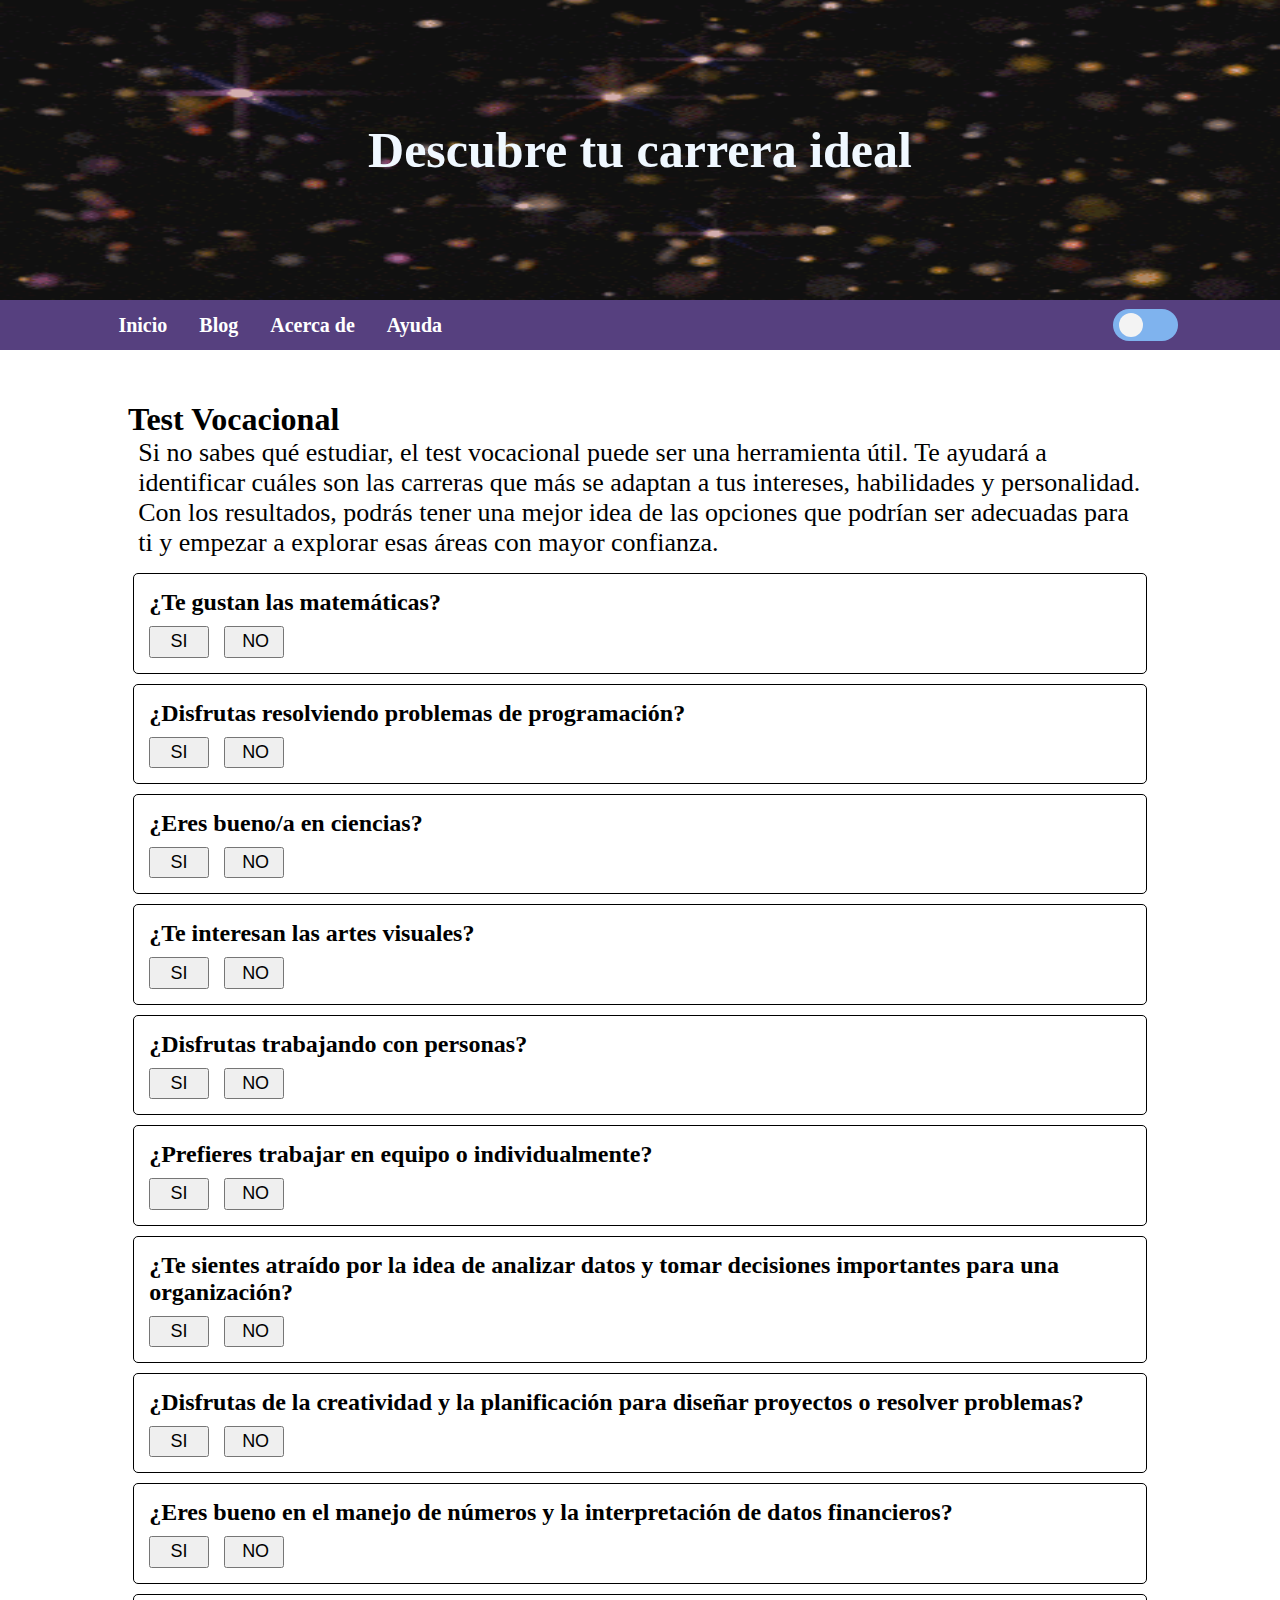
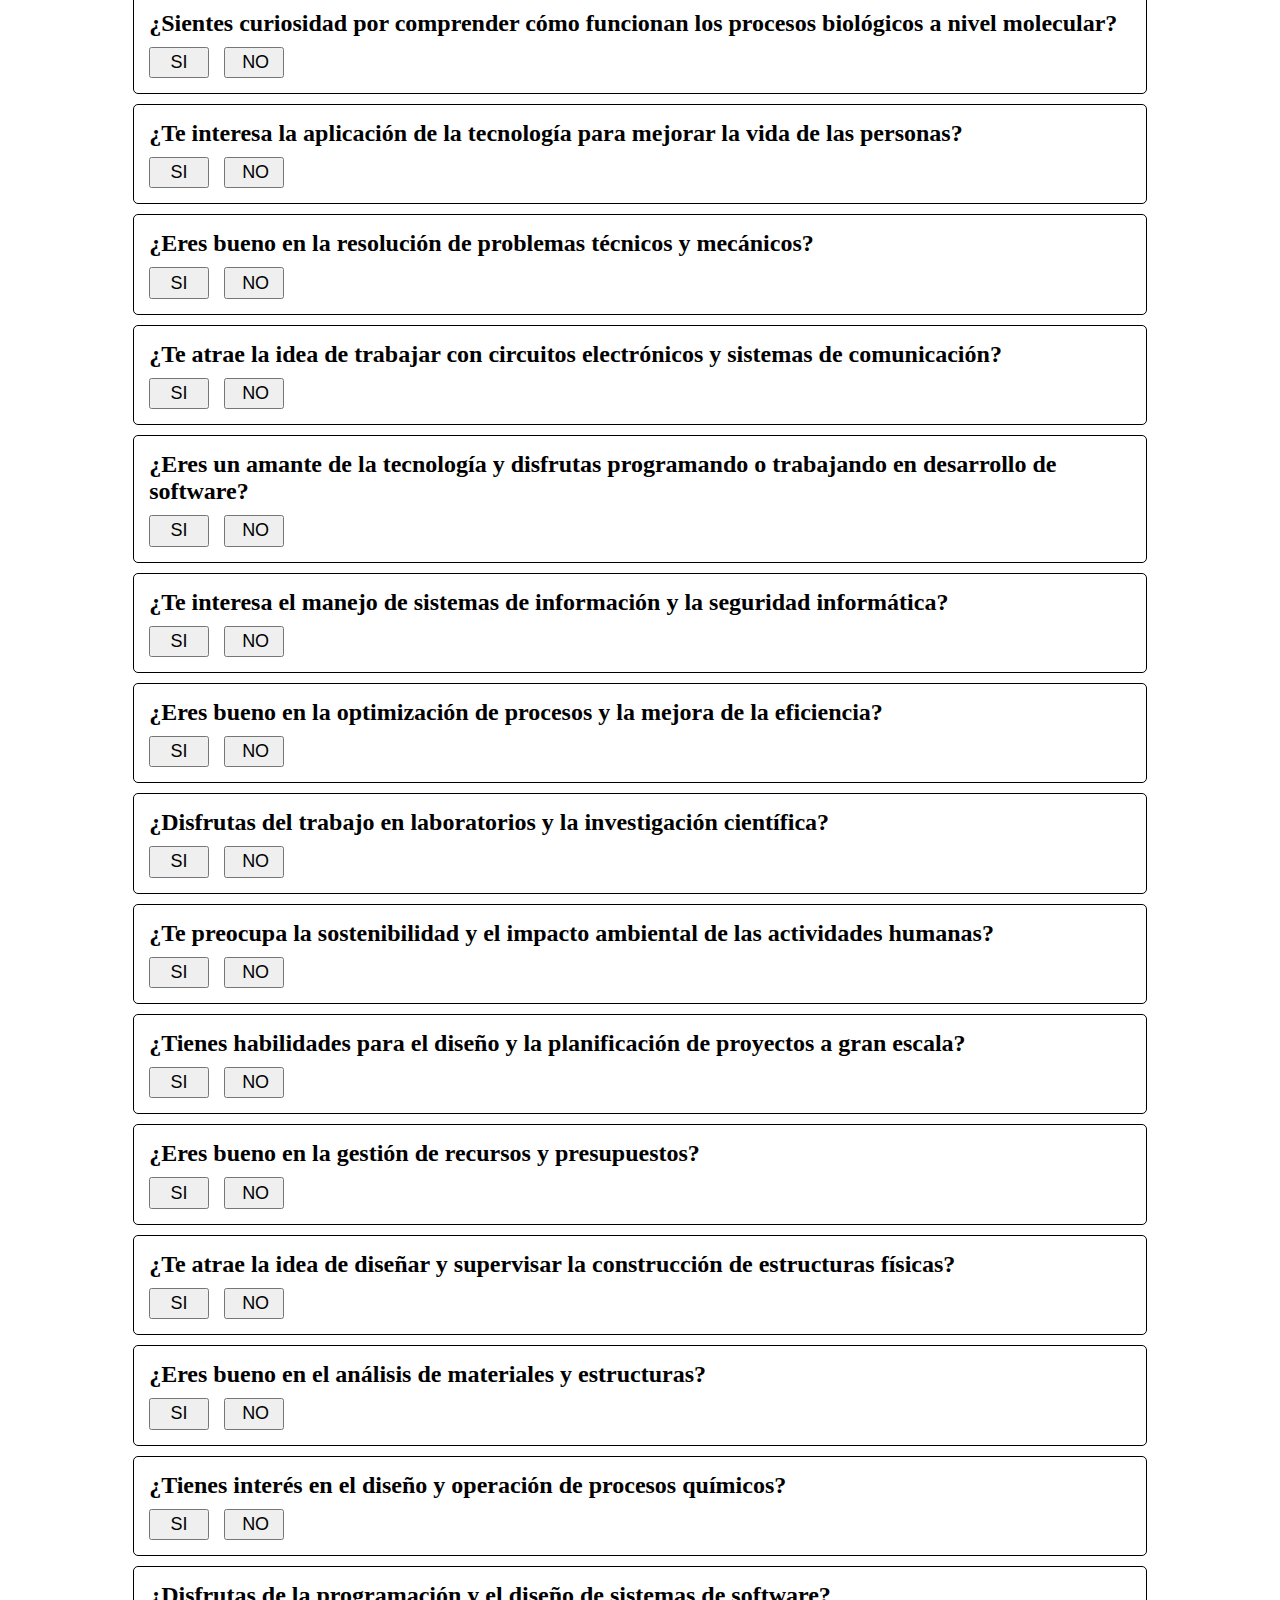
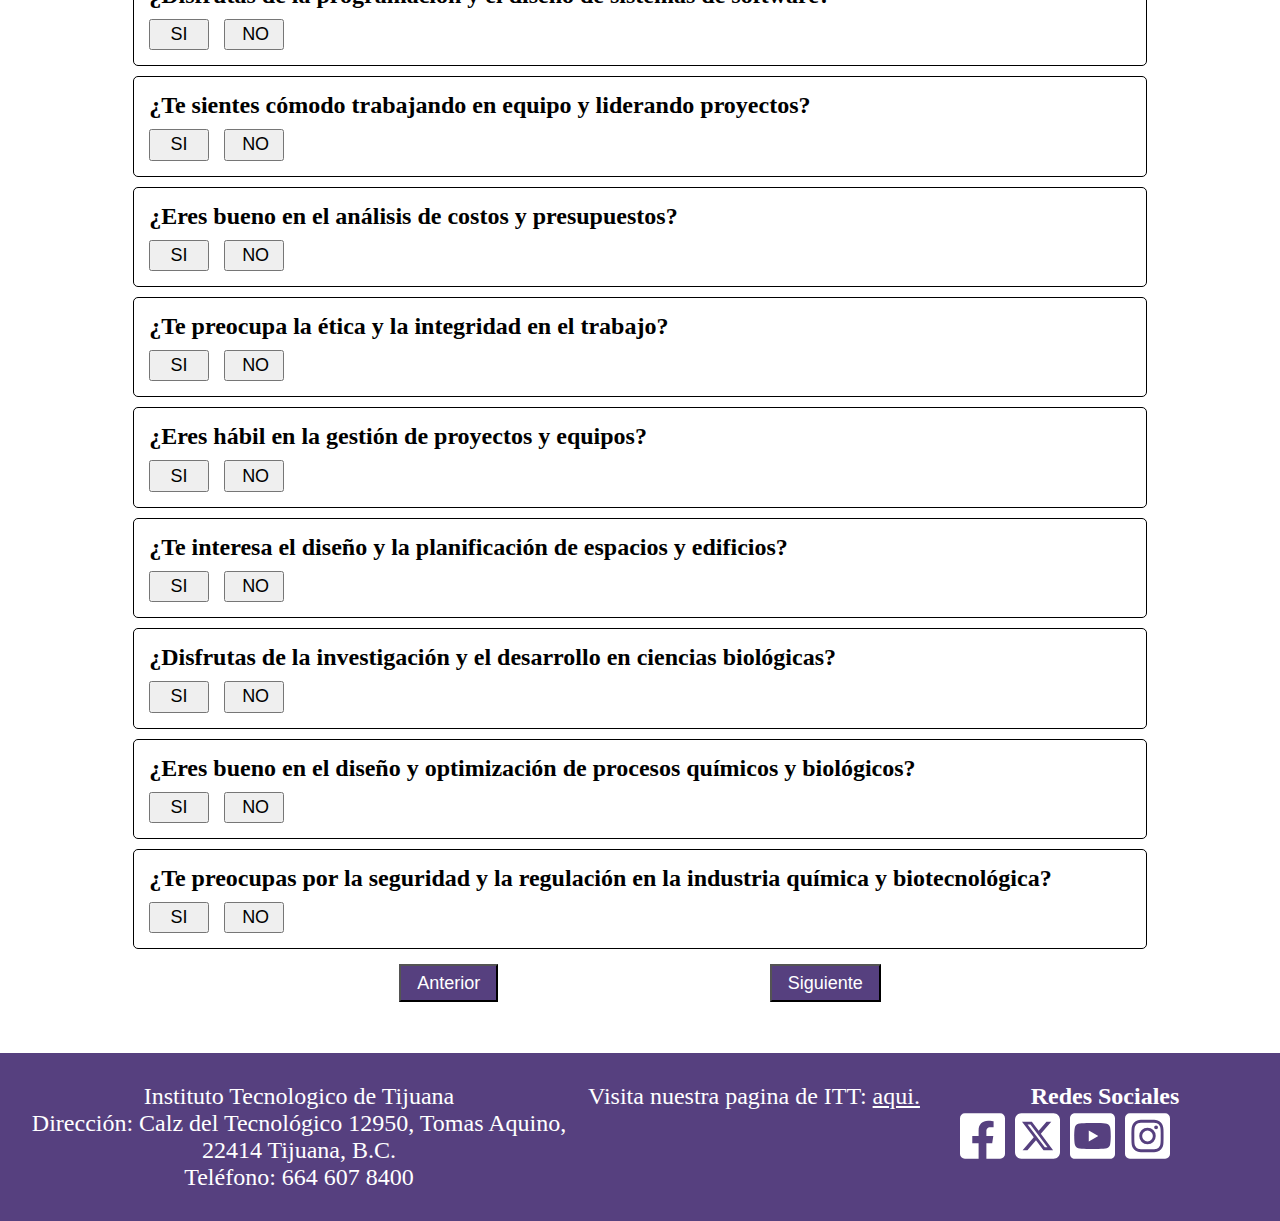
<file: index.html>
<!DOCTYPE html>
<html lang="es">
    <head>
        <meta charset="UTF-8">
        <meta name="viewport" content="width=device-width, initial-scale=1.0">
        <title>Text Vocacional</title>

        <link rel="stylesheet" href="./css/style.css">
        <link rel="stylesheet" href="./css/paleta.css">
        <link rel="stylesheet" href="./css/media_query.css">
        <link rel="stylesheet" href="./css/clases_generales.css">
        <link rel="icon" href="./img/ITT_Logo.jpg">


    </head>

    <body class="claro" id="body">
        <section class="hero">
            <img src="./img/particulas.gif" alt="">
            <div class="texto">
                <h1>Descubre tu carrera ideal</h1>
            </div>
        </section>

        <header class="fon-1 slime">
            <nav class="nav-nav">
                <input type="checkbox" id="btn-hamburgesa">
                <label for="btn-hamburgesa" class="btn-hamburgesa" id="lbl-hamburgesa"><img src="./img/bars.svg" id="img-h"></label>

                <div class="enlaces fon-1">
                    <a title="princiapal" href="#" class="link-1">Inicio</a>
                    <a title="blog" href="https://ninjadiaz007.github.io/Block/blog.html" target="_black" class="link-1">Blog</a>
                    <a title="aserca de" href="https://sites.google.com/tectijuana.edu.mx/consultec/inicio" target="_black" class="link-1">Acerca de</a>
                    <a title="ayuda" href="./ayuda.html" target="_black" class="link-1">Ayuda</a>
                </div>
                
                <!-- Boton para el Switch -->
                <input type="checkbox" class="none" id="switch">
                <label class="lbl-switch" for="switch"></label>
            </nav>
        </header>

        <main class="main">
            <h1 class="center">Test Vocacional</h1>
            <p>
                Si no sabes qué estudiar, el test vocacional puede ser una herramienta útil. Te ayudará a identificar cuáles son las carreras que más se adaptan a tus intereses, habilidades y personalidad. Con los resultados, podrás tener una mejor idea de las opciones que podrían ser adecuadas para ti y empezar a explorar esas áreas con mayor confianza.
            </p>

            <section class="cont_slider">
                <div class="slide" id="slider">
                    <!-- Primera parte de las preguntas -->
                    <section class="slider">
                        <div class="preguntas borde">
                            <h2 class="txt"></h2>
                            <div class="respuesta">
                                <button onclick="Precion_SI(1)">SI</button>
                                <button onclick="Precion_NO(1)">NO</button>
                            </div>
                        </div>
        
                        <div class="preguntas borde">
                            <h2 class="txt"></h2>
                            <div class="respuesta">
                                <button onclick="Precion_SI(2)">SI</button>
                                <button onclick="Precion_NO(2)">NO</button>
                            </div>
                        </div>
        
                        <div class="preguntas borde">
                            <h2 class="txt"></h2>
                            <div class="respuesta">
                                <button onclick="Precion_SI(3)">SI</button>
                                <button onclick="Precion_NO(3)">NO</button>
                            </div>
                        </div>
        
                        <div class="preguntas borde">
                            <h2 class="txt"></h2>
                            <div class="respuesta">
                                <button onclick="Precion_SI(4)">SI</button>
                                <button onclick="Precion_NO(4)">NO</button>
                            </div>
                        </div>
        
                        <div class="preguntas borde">
                            <h2 class="txt"></h2>
                            <div class="respuesta">
                                <button onclick="Precion_SI(5)">SI</button>
                                <button onclick="Precion_NO(5)">NO</button>
                            </div>
                        </div>
        
                        <div class="preguntas borde">
                            <h2 class="txt"></h2>
                            <div class="respuesta">
                                <button onclick="Precion_SI(6)">SI</button>
                                <button onclick="Precion_NO(6)">NO</button>
                            </div>
                        </div>
        
                        <div class="preguntas borde">
                            <h2 class="txt"></h2>
                            <div class="respuesta">
                                <button onclick="Precion_SI(7)">SI</button>
                                <button onclick="Precion_NO(7)">NO</button>
                            </div>
                        </div>
        
                        <div class="preguntas borde">
                            <h2 class="txt"></h2>
                            <div class="respuesta">
                                <button onclick="Precion_SI(8)">SI</button>
                                <button onclick="Precion_NO(8)">NO</button>
                            </div>
                        </div>
        
                        <div class="preguntas borde">
                            <h2 class="txt"></h2>
                            <div class="respuesta">
                                <button onclick="Precion_SI(9)">SI</button>
                                <button onclick="Precion_NO(9)">NO</button>
                            </div>
                        </div>
        
                        <div class="preguntas borde">
                            <h2 class="txt"></h2>
                            <div class="respuesta">
                                <button onclick="Precion_SI(10)">SI</button>
                                <button onclick="Precion_NO(10)">NO</button>
                            </div>
                        </div>

                        <div class="preguntas borde">
                            <h2 class="txt"></h2>
                            <div class="respuesta">
                                <button onclick="Precion_SI(11)">SI</button>
                                <button onclick="Precion_NO(11)">NO</button>
                            </div>
                        </div>
        
                        <div class="preguntas borde">
                            <h2 class="txt"></h2>
                            <div class="respuesta">
                                <button onclick="Precion_SI(12)">SI</button>
                                <button onclick="Precion_NO(12)">NO</button>
                            </div>
                        </div>
        
                        <div class="preguntas borde">
                            <h2 class="txt"></h2>
                            <div class="respuesta">
                                <button onclick="Precion_SI(13)">SI</button>
                                <button onclick="Precion_NO(13)">NO</button>
                            </div>
                        </div>
        
                        <div class="preguntas borde">
                            <h2 class="txt"></h2>
                            <div class="respuesta">
                                <button onclick="Precion_SI(14)">SI</button>
                                <button onclick="Precion_NO(14)">NO</button>
                            </div>
                        </div>
        
                        <div class="preguntas borde">
                            <h2 class="txt"></h2>
                            <div class="respuesta">
                                <button onclick="Precion_SI(15)">SI</button>
                                <button onclick="Precion_NO(15)">NO</button>
                            </div>
                        </div>
        
                        <div class="preguntas borde">
                            <h2 class="txt"></h2>
                            <div class="respuesta">
                                <button onclick="Precion_SI(16)">SI</button>
                                <button onclick="Precion_NO(16)">NO</button>
                            </div>
                        </div>
        
                        <div class="preguntas borde">
                            <h2 class="txt"></h2>
                            <div class="respuesta">
                                <button onclick="Precion_SI(17)">SI</button>
                                <button onclick="Precion_NO(17)">NO</button>
                            </div>
                        </div>
        
                        <div class="preguntas borde">
                            <h2 class="txt"></h2>
                            <div class="respuesta">
                                <button onclick="Precion_SI(18)">SI</button>
                                <button onclick="Precion_NO(18)">NO</button>
                            </div>
                        </div>
        
                        <div class="preguntas borde">
                            <h2 class="txt"></h2>
                            <div class="respuesta">
                                <button onclick="Precion_SI(19)">SI</button>
                                <button onclick="Precion_NO(19)">NO</button>
                            </div>
                        </div>
        
                        <div class="preguntas borde">
                            <h2 class="txt"></h2>
                            <div class="respuesta">
                                <button onclick="Precion_SI(20)">SI</button>
                                <button onclick="Precion_NO(20)">NO</button>
                            </div>
                        </div>

                        <div class="preguntas borde">
                            <h2 class="txt"></h2>
                            <div class="respuesta">
                                <button onclick="Precion_SI(21)">SI</button>
                                <button onclick="Precion_NO(21)">NO</button>
                            </div>
                        </div>
            
                        <div class="preguntas borde">
                            <h2 class="txt"></h2>
                            <div class="respuesta">
                                <button onclick="Precion_SI(22)">SI</button>
                                <button onclick="Precion_NO(22)">NO</button>
                            </div>
                        </div>
            
                        <div class="preguntas borde">
                            <h2 class="txt"></h2>
                            <div class="respuesta">
                                <button onclick="Precion_SI(23)">SI</button>
                                <button onclick="Precion_NO(23)">NO</button>
                            </div>
                        </div>
            
                        <div class="preguntas borde">
                            <h2 class="txt"></h2>
                            <div class="respuesta">
                                <button onclick="Precion_SI(24)">SI</button>
                                <button onclick="Precion_NO(24)">NO</button>
                            </div>
                        </div>
            
                        <div class="preguntas borde">
                            <h2 class="txt"></h2>
                            <div class="respuesta">
                                <button onclick="Precion_SI(25)">SI</button>
                                <button onclick="Precion_NO(25)">NO</button>
                            </div>
                        </div>
            
                        <div class="preguntas borde">
                            <h2 class="txt"></h2>
                            <div class="respuesta">
                                <button onclick="Precion_SI(26)">SI</button>
                                <button onclick="Precion_NO(26)">NO</button>
                            </div>
                        </div>
            
                        <div class="preguntas borde">
                            <h2 class="txt"></h2>
                            <div class="respuesta">
                                <button onclick="Precion_SI(27)">SI</button>
                                <button onclick="Precion_NO(27)">NO</button>
                            </div>
                        </div>
            
                        <div class="preguntas borde">
                            <h2 class="txt"></h2>
                            <div class="respuesta">
                                <button onclick="Precion_SI(28)">SI</button>
                                <button onclick="Precion_NO(28)">NO</button>
                            </div>
                        </div>
            
                        <div class="preguntas borde">
                            <h2 class="txt"></h2>
                            <div class="respuesta">
                                <button onclick="Precion_SI(29)">SI</button>
                                <button onclick="Precion_NO(29)">NO</button>
                            </div>
                        </div>
            
                        <div class="preguntas borde">
                            <h2 class="txt"></h2>
                            <div class="respuesta">
                                <button onclick="Precion_SI(30)">SI</button>
                                <button onclick="Precion_NO(30)">NO</button>
                            </div>
                        </div>

                        <div class="preguntas borde">
                            <h2 class="txt"></h2>
                            <div class="respuesta">
                                <button onclick="Precion_SI(31)">SI</button>
                                <button onclick="Precion_NO(31)">NO</button>
                            </div>
                        </div>
                
                        <div class="preguntas borde">
                            <h2 class="txt"></h2>
                            <div class="respuesta">
                                <button onclick="Precion_SI(32)">SI</button>
                                <button onclick="Precion_NO(32)">NO</button>
                            </div>
                        </div>
                    </section>

                    <!-- Segunda parte de las preguntas -->
                    <section class="slider">
                        <div class="preguntas borde">
                            <h2 class="txt"></h2>
                            <div class="respuesta">
                                <button onclick="Precion_SI(33)">SI</button>
                                <button onclick="Precion_NO(33)">NO</button>
                            </div>
                        </div>
                
                        <div class="preguntas borde">
                            <h2 class="txt"></h2>
                            <div class="respuesta">
                                <button onclick="Precion_SI(34)">SI</button>
                                <button onclick="Precion_NO(34)">NO</button>
                            </div>
                        </div>
                
                        <div class="preguntas borde">
                            <h2 class="txt"></h2>
                            <div class="respuesta">
                                <button onclick="Precion_SI(35)">SI</button>
                                <button onclick="Precion_NO(35)">NO</button>
                            </div>
                        </div>
                
                        <div class="preguntas borde">
                            <h2 class="txt"></h2>
                            <div class="respuesta">
                                <button onclick="Precion_SI(36)">SI</button>
                                <button onclick="Precion_NO(36)">NO</button>
                            </div>
                        </div>
                
                        <div class="preguntas borde">
                            <h2 class="txt"></h2>
                            <div class="respuesta">
                                <button onclick="Precion_SI(37)">SI</button>
                                <button onclick="Precion_NO(37)">NO</button>
                            </div>
                        </div>
                
                        <div class="preguntas borde">
                            <h2 class="txt"></h2>
                            <div class="respuesta">
                                <button onclick="Precion_SI(38)">SI</button>
                                <button onclick="Precion_NO(38)">NO</button>
                            </div>
                        </div>
                
                        <div class="preguntas borde">
                            <h2 class="txt"></h2>
                            <div class="respuesta">
                                <button onclick="Precion_SI(39)">SI</button>
                                <button onclick="Precion_NO(39)">NO</button>
                            </div>
                        </div>
                
                        <div class="preguntas borde">
                            <h2 class="txt"></h2>
                            <div class="respuesta">
                                <button onclick="Precion_SI(40)">SI</button>
                                <button onclick="Precion_NO(40)">NO</button>
                            </div>
                        </div>

                        <div class="preguntas borde">
                            <h2 class="txt"></h2>
                            <div class="respuesta">
                                <button onclick="Precion_SI(41)">SI</button>
                                <button onclick="Precion_NO(41)">NO</button>
                            </div>
                        </div>
            
                        <div class="preguntas borde">
                            <h2 class="txt"></h2>
                            <div class="respuesta">
                                <button onclick="Precion_SI(42)">SI</button>
                                <button onclick="Precion_NO(42)">NO</button>
                            </div>
                        </div>
            
                        <div class="preguntas borde">
                            <h2 class="txt"></h2>
                            <div class="respuesta">
                                <button onclick="Precion_SI(43)">SI</button>
                                <button onclick="Precion_NO(43)">NO</button>
                            </div>
                        </div>
            
                        <div class="preguntas borde">
                            <h2 class="txt"></h2>
                            <div class="respuesta">
                                <button onclick="Precion_SI(44)">SI</button>
                                <button onclick="Precion_NO(44)">NO</button>
                            </div>
                        </div>
            
                        <div class="preguntas borde">
                            <h2 class="txt"></h2>
                            <div class="respuesta">
                                <button onclick="Precion_SI(45)">SI</button>
                                <button onclick="Precion_NO(45)">NO</button>
                            </div>
                        </div>
            
                        <div class="preguntas borde">
                            <h2 class="txt"></h2>
                            <div class="respuesta">
                                <button onclick="Precion_SI(46)">SI</button>
                                <button onclick="Precion_NO(46)">NO</button>
                            </div>
                        </div>
            
                        <div class="preguntas borde">
                            <h2 class="txt"></h2>
                            <div class="respuesta">
                                <button onclick="Precion_SI(47)">SI</button>
                                <button onclick="Precion_NO(47)">NO</button>
                            </div>
                        </div>
            
                        <div class="preguntas borde">
                            <h2 class="txt"></h2>
                            <div class="respuesta">
                                <button onclick="Precion_SI(48)">SI</button>
                                <button onclick="Precion_NO(48)">NO</button>
                            </div>
                        </div>
            
                        <div class="preguntas borde">
                            <h2 class="txt"></h2>
                            <div class="respuesta">
                                <button onclick="Precion_SI(49)">SI</button>
                                <button onclick="Precion_NO(49)">NO</button>
                            </div>
                        </div>
            
                        <div class="preguntas borde">
                            <h2 class="txt"></h2>
                            <div class="respuesta">
                                <button onclick="Precion_SI(50)">SI</button>
                                <button onclick="Precion_NO(50)">NO</button>
                            </div>
                        </div>

                        <div class="preguntas borde">
                            <h2 class="txt"></h2>
                            <div class="respuesta">
                                <button onclick="Precion_SI(51)">SI</button>
                                <button onclick="Precion_NO(51)">NO</button>
                            </div>
                        </div>
                
                        <div class="preguntas borde">
                            <h2 class="txt"></h2>
                            <div class="respuesta">
                                <button onclick="Precion_SI(52)">SI</button>
                                <button onclick="Precion_NO(52)">NO</button>
                            </div>
                        </div>
                
                        <div class="preguntas borde">
                            <h2 class="txt"></h2>
                            <div class="respuesta">
                                <button onclick="Precion_SI(53)">SI</button>
                                <button onclick="Precion_NO(53)">NO</button>
                            </div>
                        </div>
                
                        <div class="preguntas borde">
                            <h2 class="txt"></h2>
                            <div class="respuesta">
                                <button onclick="Precion_SI(54)">SI</button>
                                <button onclick="Precion_NO(54)">NO</button>
                            </div>
                        </div>
                
                        <div class="preguntas borde">
                            <h2 class="txt"></h2>
                            <div class="respuesta">
                                <button onclick="Precion_SI(55)">SI</button>
                                <button onclick="Precion_NO(55)">NO</button>
                            </div>
                        </div>
                
                        <div class="preguntas borde">
                            <h2 class="txt"></h2>
                            <div class="respuesta">
                                <button onclick="Precion_SI(56)">SI</button>
                                <button onclick="Precion_NO(56)">NO</button>
                            </div>
                        </div>
                    </section>

                    <!-- Tercera Parte de la preguntas -->
                    <section class="slider"></section>

                    <!-- Cuarta Parte de las Preguntas -->
                    <!--<section class="slider"></section>
                    <section class="slider"></section>-->
                    <section class="slider">
                        <div class="pregunta-boton">
                            <button id="finality" class="link-2 btn-guardar">FInalizar</button>
                        </div>
                    </section>
                
                </div>
            </section>

            <div class="control">
                <button id="anterior" class="link-2"><a href="#slider">Anterior</a></button>
                <button id="siguiente" class="link-2"><a href="#slider">Siguiente</a></button>
            </div>

            <!--<div class="pregunta borde">
                <h2>Te gustan las matemáticas?</h2>
                <div class="respuesta">
                    <input type="radio" name="matematicas" id="si">
                    <label for="si">SI</label>
                    
                    <input type="radio" name="matematicas" id="no">
                    <label for="no">NO</label>
                </div>
            </div>-->
        </main>

        <footer class="pie-pagina fon-1">
            <div class="content-info">
                <p>Instituto Tecnologico de Tijuana</p>
                <p>Direcci&#243;n: Calz del Tecnológico 12950, Tomas Aquino, 22414 Tijuana, B.C.</p>
                <p>Tel&#233;fono: 664 607 8400</p>
                <!--<p>Email: </p>-->
            </div>

            <div class="link-sitio">
                <p>
                    Visita nuestra pagina de ITT: 
                    <a class="link-1" target="_black" href="https://www.tijuana.tecnm.mx/">aqui.</a>
                </p>

            </div>

            <div class="link-social">
                <h2>Redes Sociales</h2>
                
                <div class="enlaces">
                    <a title="facebook" href="https://www.facebook.com/TecNMTijuana" target="_black" class="link-default">
                    <img src="./img/facebook.svg">
                    </a>

                    <a title="twitter" href="https://twitter.com/TecNMTijuana" target="_black" class="link-default">
                        <img src="./img/twitter.svg">
                    </a>

                    <a title="youtube" href="https://www.youtube.com/TecNMTijuana" target="_black" class="link-default">
                        <img src="./img/youtube.svg">
                    </a>

                    <a title="instagram" href="https://www.instagram.com/tecnmtijuana/" target="_black" class="link-default">
                        <img src="./img/instagram.svg">
                    </a>
                </div>
            </div>
        </footer>

        <!-- Carta para Descargar -->
        <article class="card fon-3" id="card">
            <img src="./img/bg-pattern-card.svg" alt="imagen header card" class="card-header">
            <div class="card-body">
                <img src="./img/Felicidad.gif" alt="imagen de vitoko" class="card-body-img">
                <h1 class="card-body-title"></h1>
                <p class="card-body-text">Gracias por contestar este test dale enviar para recibir el resultado</p>
            </div>
            <div class="card-footer">
                <button class="mt-4 mb-4 link-2" id="enviar">Enviar</button>
            </div>
        </article>

        <!-- Monstar el resultado -->
        <article class="card-2 fon-3" id="card-2">
            <img src="./img/bg-pattern-card.svg" alt="imagen header card" class="card-header">

            <div class="card-2-body">
                <div class="btn-controls">
                    <input type="file" id="fileInput" style="display:none;">
                    <label for="fileInput" class="lbl-file link-2" id="lbl-
                        file">Seleciona el Archivo</label>
                    <button onclick="selectFile()" class="lbl-file link-2">Mostrar Contenido</button>
                </div>
                    

                <div class="rectangulo">
                    <canvas id="graphi"></canvas>
                </div>

                <button id="reboot" class="lbl-file link-2">Finalizar</button>
            </div>
        </article>


        <script src="./js/main.js"></script>
        <script src="./js/switch.js"></script>
        <script src="./js/chart.min.js"></script>
        <script src="./js/leer_texto.js"></script>
        <script src="./js/guardarArchivo.js"></script>
    </body>
</html>
</file>
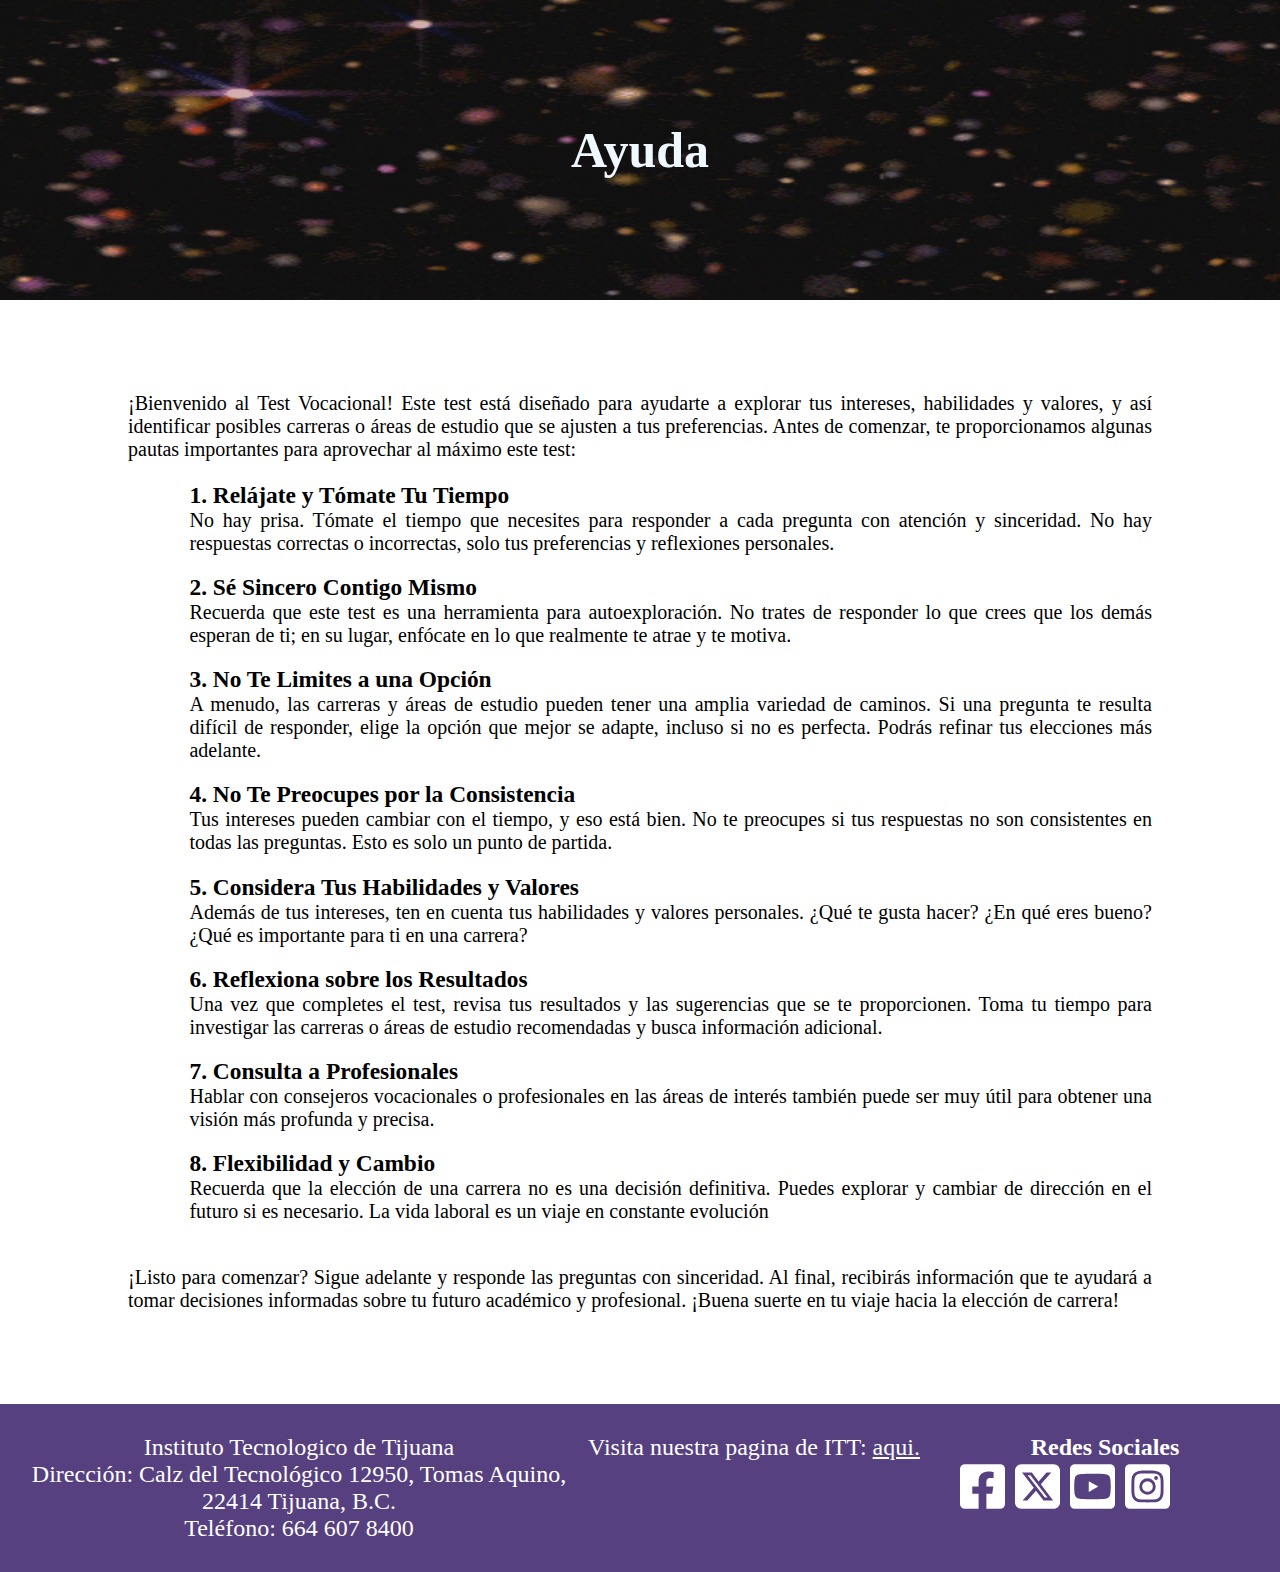
<file: ayuda.html>
<!DOCTYPE html>
<html lang="es">
    <head>
        <meta charset="UTF-8">
        <meta name="viewport" content="width=device-width, initial-scale=1.0">
        <meta http-equiv="X-UA-Compatible" content="ie=edge">
        <title>Ayuda</title>

        <link rel="stylesheet" href="./css/style.css">
        <link rel="stylesheet" href="./css/paleta.css">
        <link rel="stylesheet" href="./css/media_query.css">
        <link rel="stylesheet" href="./css/clases_generales.css">
        <link rel="icon" href="./img/ITT_Logo.jpg">
    </head>

    <body class="claro" id="body">
    	<section class="hero">
            <img src="./img/particulas.gif" alt="">
            <div class="texto">
                <h1>Ayuda</h1>
            </div>
        </section>

        <header class="fon-1 none">
            <nav class="nav-hor">
                <div class="enlaces">
                    <a title="princiapal" href="#" class="link-1">Inicio</a>
                    <a title="blog" href="https://sites.google.com/tectijuana.edu.mx/consultec/inicio" target="_black" class="link-1">Blog</a>
                    <a title="ayuda" href="./ayuda.html" target="_black" class="link-1">Ayuda</a>
                    <!--<label for="btn-ayuda" class="link-1">Ayuda</label>-->
                </div>
                
                <input type="checkbox" class="none" id="switch">
			    <label class="lbl-switch" for="switch"></label>
            </nav>
        </header>

        <main class="main">
        	<section class="form-ayuda">
	            <p>¡Bienvenido al Test Vocacional! Este test está diseñado para ayudarte a explorar tus intereses, habilidades y valores, y así identificar posibles carreras o áreas de estudio que se ajusten a tus preferencias. Antes de comenzar, te proporcionamos algunas pautas importantes para aprovechar al máximo este test:</p>
	            <ol class="lista-no">
	                <li>
	                    <h3>1. Relájate y Tómate Tu Tiempo</h3> No hay prisa. Tómate el tiempo que necesites para responder a cada pregunta con atención y sinceridad. No hay respuestas correctas o incorrectas, solo tus preferencias y reflexiones personales.
	                </li>
	                <li>
	                    <h3>2. Sé Sincero Contigo Mismo</h3> Recuerda que este test es una herramienta para autoexploración. No trates de responder lo que crees que los demás esperan de ti; en su lugar, enfócate en lo que realmente te atrae y te motiva.
	                </li>
	                <li>
	                    <h3>3. No Te Limites a una Opción</h3> A menudo, las carreras y áreas de estudio pueden tener una amplia variedad de caminos. Si una pregunta te resulta difícil de responder, elige la opción que mejor se adapte, incluso si no es perfecta. Podrás refinar tus elecciones más adelante.
	                </li>
	                <li>
	                    <h3>4. No Te Preocupes por la Consistencia</h3> Tus intereses pueden cambiar con el tiempo, y eso está bien. No te preocupes si tus respuestas no son consistentes en todas las preguntas. Esto es solo un punto de partida.
	                </li>
	                <li>
	                    <h3>5. Considera Tus Habilidades y Valores</h3> Además de tus intereses, ten en cuenta tus habilidades y valores personales. ¿Qué te gusta hacer? ¿En qué eres bueno? ¿Qué es importante para ti en una carrera?
	                </li>
	                <li>
	                    <h3>6. Reflexiona sobre los Resultados</h3> Una vez que completes el test, revisa tus resultados y las sugerencias que se te proporcionen. Toma tu tiempo para investigar las carreras o áreas de estudio recomendadas y busca información adicional.


	                </li>
	                <li>
	                    <h3>7. Consulta a Profesionales</h3> Hablar con consejeros vocacionales o profesionales en las áreas de interés también puede ser muy útil para obtener una visión más profunda y precisa. 
	                </li>
	                <li>
	                    <h3>8. Flexibilidad y Cambio</h3> Recuerda que la elección de una carrera no es una decisión definitiva. Puedes explorar y cambiar de dirección en el futuro si es necesario. La vida laboral es un viaje en constante evolución <br><br>
	                </li>
	            </ol>

	            <p>
	                ¡Listo para comenzar? Sigue adelante y responde las preguntas con sinceridad. Al final, recibirás información que te ayudará a tomar decisiones informadas sobre tu futuro académico y profesional. ¡Buena suerte en tu viaje hacia la elección de carrera!
	            </p>
	        </section>

        </main>

        <footer class="pie-pagina fon-1">
            <div class="content-info">
                <p>Instituto Tecnologico de Tijuana</p>
                <p>Direcci&#243;n: Calz del Tecnológico 12950, Tomas Aquino, 22414 Tijuana, B.C.</p>
                <p>Tel&#233;fono: 664 607 8400</p>
                <!--<p>Email: </p>-->
            </div>

            <div class="link-sitio">
                <p>
                    Visita nuestra pagina de ITT: 
                    <a class="link-1" target="_black" href="https://www.tijuana.tecnm.mx/">aqui.</a>
                </p>

            </div>

            <div class="link-social">
                <h2>Redes Sociales</h2>
                
                <div class="enlaces">
                    <a title="facebook" href="https://www.facebook.com/TecNMTijuana" target="_black" class="link-default">
                    <img src="./img/facebook.svg">
                    </a>

                    <a title="twitter" href="https://twitter.com/TecNMTijuana" target="_black" class="link-default">
                        <img src="./img/twitter.svg">
                    </a>

                    <a title="youtube" href="https://www.youtube.com/TecNMTijuana" target="_black" class="link-default">
                        <img src="./img/youtube.svg">
                    </a>

                    <a title="instagram" href="https://www.instagram.com/tecnmtijuana/" target="_black" class="link-default">
                        <img src="./img/instagram.svg">
                    </a>
                </div>
            </div>
        </footer>

        <script src="./js/switch.js"></script>
    </body>
</html>
</file>
<file: css/style.css>
*{
    padding: 0;
    margin: 0;
    box-sizing: border-box;
}

.main{
    width: 80%;
    max-width: 1100px;
}

/*=============================================*/
/*========= Hero o Panel de Imagen ============*/
/*=============================================*/
.hero{
    width: 100%;
    height: 300px;
    position: relative;
}
.hero img{
    width: 100%;
    height: 100%;
}
.hero .texto{
    position: absolute;
    top: 50%;
    left: 50%;
    color: aliceblue;
    transform: translate(-50%, -50%);
}
.hero .texto h1{
    font-size: 50px;
}
/*=============================================*/

/*=============================================*/
/*=========== Menu de Navegacion ==============*/
/*=============================================*/
.nav-nav{
    display: flex;
    justify-content: space-between;
    align-items: center;
    width: 100%;
    height: 50px;
    padding: 0 8%;
}
.nav-nav .enlaces{
    display: flex;
}
.nav-nav .enlaces a{
    display: block;
    font-size: 20px;
    font-weight: 600;
    padding: 0.5rem 1rem;
    text-decoration: none;
}
.nav-nav .enlaces label{
    display: block;
    font-size: 20px;
    font-weight: 600;
    padding: 0.5rem 1rem;
    cursor: pointer;
}

.nav-nav .lbl-switch{
	width: 65px;
	height: 32px;
	border-radius: 50px;
	position: relative;
	display: block;
	transition: .5s;
    cursor: pointer;
}
.nav-nav .lbl-switch::after{
	content: '';
	position: absolute;
	width: 24px;
	height: 24px;
	background-color: #f3f3f3;
	border-radius: 50%;
	top: 4px;
	left: 6px;
	display: block;
	transition: .5s;
}

.nav-nav #switch:checked ~ .lbl-switch:after{
	left: 35px;
}

#btn-hamburgesa{
    display: none;
}
.btn-hamburgesa{
    width: 40px;
    height: 40px;
    display: none;
}
.btn-hamburgesa img{
    width: 100%;
    height: 100%;
    filter: invert(100%) sepia(0%) saturate(7489%) hue-rotate(162deg) brightness(106%) contrast(101%);
}

@media screen and (max-width: 700px) {
    .btn-hamburgesa{
        display: block;
    }

    #btn-hamburgesa:checked ~ .enlaces{
        left: 0;
    }

    .nav-nav .enlaces{
        width: 200px;
        height: 250px;
        position: absolute;
        top: 37%;
        left: -30%;
        flex-direction: column;
        align-items: center;
        z-index: 2;
        transition: all .5s ease;
    }
    .nav-nav .enlaces a{
        margin-top: 10px;
        margin-bottom: 10px;
    }
}

@media screen and (max-width: 650px){
    #btn-hamburgesa:checked ~ .enlaces{
        left: 0;
    }

    .nav-nav .enlaces{
        width: 100%;
        height: 250px;
        left: -100%;
        z-index: 2;
        transition: all .5s ease;
    }

    .nav-nav .enlaces{
        width: 100%;
    }
}
/*=============================================*/

/*=============================================*/
/*=============================================*/
/*=============================================*/
.main{
    width: 80%;
    max-width: 1200px;
    padding: 4% 0;
    margin: auto;
}
.main > p{
    width: 98%;
    margin: auto;
    font-size: 26px;
    margin-bottom: 0.5%;
}
.main .preguntas{
    width: 99%;
    padding: 15px;
    border: 1px solid black;
    border-radius: 5px;
    margin: 10px auto 0 auto;
}
.main .preguntas .respuesta{
    display: flex;
    align-items: center;
}
.main .preguntas .respuesta button{
    width: 60px;
    font-size: 18px;
    margin-top: 10px;
    margin-right: 15px;
    padding: .2rem 1rem;
}
.main .preguntas .respuesta input[type=radio],
.main .preguntas .respuesta label{
    margin-top: 10px;
}
.main .preguntas .respuesta label{
    font-size: 18px;
    margin-right: 15px;
    margin-left: 2px;
}
.main .pregunta-boton{
    display: flex;
    align-items: center;
    justify-content: center;
}

.main .control{
    display: flex;
    margin-top: 15px;
    width: 100%;
    justify-content: space-evenly;
}
.main .control button{
    font-size: 18px;
}
.main .control button > a{
    width: 100%;
    height: 100%;
    text-decoration: none;
    color: white;
    display: block;
    padding: .4rem 1rem;
}
/*=============================================*/

/*=============================================*/
/*=========== Slider de Preguntas =============*/
/*=============================================*/
.cont_slider{
    width: 100%;
	overflow: hidden;
	position: relative;
}
.cont_slider .slide{
    width: 100%;
    max-width: 100%;
	display: flex;
}
.cont_slider .slide .slider{
    width: 100%;
	height: auto;
	display: flex;
	flex-direction: column;
	flex-shrink: 0;
}
/*=============================================*/
/*========== Modal para Guardar ===============*/
/*=============================================*/
.guardar{
    top: 50%;
    left: -50%;
    position: fixed;
    transform: translate(-50%,-50%);
    width: 50%;
    padding: 20px;
    border-radius: 7px;
    color: white;
    display: flex;
    flex-direction: column;
}
.guardar button{
    font-size: 20px;
    padding: .4rem 1rem;
    margin-top: 15px;
    cursor: pointer;
}
/*=============================================*/

/*=============================================*/
/*============== Carta Buenvenida =============*/
/*=============================================*/
.card {
  position: fixed;
  top: 50%;
  left: -50%;
  transition: all .5s;
  transform: translate(-50%, -50%);
  width: 38%;
  border-radius: 16px;
  overflow: hidden;
  -webkit-box-shadow: 2px 2px 4px rgba(0, 0, 0, 0.7);
          box-shadow: 2px 2px 4px rgba(0, 0, 0, 0.7);
}

.card-header {
  width: 100%;
  display: block;
}

.card-body {
  display: -webkit-box;
  display: -ms-flexbox;
  display: flex;
  -webkit-box-orient: vertical;
  -webkit-box-direction: normal;
      -ms-flex-direction: column;
          flex-direction: column;
  -webkit-box-align: center;
      -ms-flex-align: center;
          align-items: center;
  border-bottom: 1px solid rgba(153, 153, 153, 0.383);
}

.card-body-img {
  border: 5px solid white;
  border-radius: 50%;
  margin-top: calc(-48px - 5px);
  background-color: white;
  width: 50%;
}

.card-body-title {
  margin-top: 2rem;
  font-size: 1.8rem;
}

.card-body-text {
  font-size: 1.6rem;
  margin-top: 0;
  margin-bottom: 1.6rem;
  padding: 0 3rem;
  text-align: center; 
}

.card-footer {
  display: -webkit-box;
  display: -ms-flexbox;
  display: flex;
  -ms-flex-pack: distribute;
      justify-content: space-around;
}
.card-footer button{
    display: block;
    padding: .6rem 2rem;
    cursor: pointer;
}
/*=============================================*/

/*=============================================*/
/*=========== Carta de Resultados =============*/
/*=============================================*/
.card-2{
    background-color: white;
    position: fixed;
    top: 50%;
    left: -50%;
    transition: all .5s;
    transform: translate(-50%, -50%);
    width: 78%;
    border-radius: 16px;
    overflow: hidden;
}
.card-2 .card-2-body{
    display: flex;
    padding: 20px 30px;
    justify-content: center;
    align-items: center;
    flex-direction: column;
}
.card-2 .lbl-file{
    padding: .5rem 1rem;
    border: none;
    cursor: pointer;
    text-align: center;
}
.card-2 .btn-controls{
    display: flex;
    justify-content: space-evenly;
    width: 100%;
}

.card-header{
    height: 150px;
}

.rectangulo{
    width: 40%;
    height: 290px;
}
.rectangulo canvas{
    width: 100%;
    height: 100%;
}
/*=============================================*/

/*=============================================*/
/*=============== Pie de Pagina ===============*/
/*=============================================*/
.pie-pagina{
    width: 100%;
    padding: 20px;
    text-align: center;
    display: flex;
    flex-wrap: wrap;
}
.pie-pagina .content-info{
    width: 45%;
    font-size: 24px;
    padding: 10px; 
}

.pie-pagina .link-sitio{
    width: 30%;
    padding: 10px;
    font-size: 24px;
    display: flex;

}

.pie-pagina .link-social{
    width: 25%;
    padding: 10px;
}
.pie-pagina .link-social .enlaces{
    display: flex;
    gap: 10px;
}
.pie-pagina .link-social .enlaces a{
    display: block;
    font-size: 20px;
    width: 45px;
    height: 45px;
    text-decoration: none;
}
.pie-pagina .link-social .enlaces a img{
    width: 100%;
}

@media screen and (max-width: 600px) {
    .pie-pagina{
        width: 100;
        flex-direction: column;
    }
    .pie-pagina .content-info{
        width: 100%;
        margin-bottom: 10px;
    }
    .pie-pagina .link-sitio{
        width: 100%;
        margin-bottom: 10px;
    }
    .pie-pagina .link-social{
        width: 100%;
    }
    .pie-pagina .link-social .enlaces{
        align-items: center;
        justify-content: center;
        margin-top: 5px;
    }
}
/*=============================================*/

/*=============================================*/
/*=============== Form de ayuda ===============*/
/*=============================================*/
.form-ayuda{
    width: 100%;
    padding: 4% 0;
    transition: all .6s;
    text-align: justify;
}
.form-ayuda h1{
    font-size: 46px;
    margin-top: 91%;
    margin-bottom: 3%;
    text-align: center;
}
.form-ayuda p{
    font-size: 20px;
}
.form-ayuda label{
    padding: .5rem 4rem;
    cursor: pointer;
    font-size: 18px;
    margin-top: 2%;
}
/*=============================================*/

/*=============================================*/
/*=============================================*/
/*=============================================*/
/*=============================================*/
/*=============================================*/
/*=============================================*/
</file>
<file: css/paleta.css>
:root{
    --morado: #56407F;
    --naranja: #ED6146;
    --azul: #7FB3EE;
}

/*=============================================*/
/*=========== Paleta de Color claro ===========*/
/*=============================================*/
.claro{
    transition: all .5s ease;
    background-color: white;
}

/* Clases para el fondo */
.claro .fon-1{
    background-color: var(--morado);
    color: white;
}
.claro .fon-2{
    background-color: var(--azul);
}
.claro .fon-3{
    background-color: white;
}

/* Clases para botones o enlaces */
.claro .link-1{
    color: white;
}
.claro .link-1:hover{
    color: var(--azul);
}
.claro .link-2{
    background-color: var(--morado);
    color: white;
}
.claro .link-2:hover{
    background-color: var(--naranja);
}
.claro .link-3{
    background-color: var(--azul);
}
.claro .link-3:hover{
    background-color: var(--naranja);
}

.claro .bars--menu span{
    background-color: var(--azul);
}

/* Clases para el switch */
.claro .lbl-switch{
    background-color: var(--azul);
}
.claro #switch:checked ~ .lbl-switch{
    background-color: var(--naranja);
}
/*=============================================*/

/*=============================================*/
/*=========== Paleta de Color oscuro ==========*/
/*=============================================*/
.oscuro{
    background-color: #3b3b3b;
    transition: all .5s ease;
    color: white;
}

/* Clases para el fondo */
.oscuro .fon-1{
    background-color: #1b1b1b;
    color: white;
}
.oscuro .fon-3{
    background-color: #3b3b3b;
    color: white;
}

/* Clases para los botones o enlaces */
.oscuro .link-1{
    color: white;
}
.oscuro .link-1:hover{
    color: var(--azul);
}
.oscuro .link-2{
    background-color: var(--naranja);
    color: white;
}
.oscuro .link-2:hover{
    background-color: var(--azul);
}

/* Clases para el switch */
.oscuro .lbl-switch{
    background-color: var(--azul);
}
.oscuro #switch:checked ~ .lbl-switch{
    background-color: var(--naranja);
}

/* Clases para bordes */
.oscuro .borde{
    border: 1px solid white;
}
/*=============================================*/

.link-default{
    filter: invert(100%) sepia(100%) saturate(0%) hue-rotate(158deg) brightness(103%) contrast(101%);
}
.link-default:hover{
    filter: invert(55%) sepia(56%) saturate(5153%) hue-rotate(337deg) brightness(104%) contrast(86%);
}
</file>
<file: css/media_query.css>
@media(max-width: 1050px){
    .nav-hor{
        padding: 0 6%;
    }

    /* Hero de Imagenes */
    .hero{
        height: 190px;
    }
    .hero .texto h1{
        font-size: 46px;
        text-align: center;
    }

    /* Main de la pagina */
    .main{
        width: 80%;
    }
    .main h1{
        font-size: 40px;
    }
    .main p{
        font-size: 22px;
    }
    .main .respuesta button{
        font-size: 18px;
    }

    /* Primera Card */
    .card{
        width: 50%;
    }
    .card-header {
        height: 140px;
    }
    .card-body-img {
        width: 150px;
        height: 150px;
        margin-top: calc(-68px - 5px);
    }

    /* Segundo Card */
    .rectangulo{
        height: 290px;
    }
}

/* Vercion movil o tableta */
@media(max-width: 600px){
    /* Menu de Navegacion */
    .nav-nav{
        padding: 0% 4%;
    }
    .nav-nav .lbl-switch{
        width: 60px;
        height: 28px;
    }
    .nav-nav .lbl-switch::after{
        width: 20px;
        height: 20px;
    }

    /* Segundo Card */
    .card-2{
        width: 100%;
        top: 0%;
        left: -50%;
    }
    .card-2 .card-2-body .btn-controls{
        flex-direction: column;
        gap: 8px;
    }
    .rectangulo{
        height: 100%;
        width: 100%;
    }
}
</file>
<file: css/clases_generales.css>
/* Ocultar objetos */
.none{
    display: none;
}

.btn-guardar{
    display: block;
    margin-top: 15px;
    font-size: 20px;
    padding: .5rem 1rem;
    cursor: pointer;
}

/* Centrar Objetos */
.center{
    align-items: center;
}

/* Margenes */
.mt-2{
	margin-top: .5rem;
}
.mt-4{
	margin-top: 1rem;
}

.mb-4{
	margin-bottom: 1rem;
}

.ml-2{
	margin-left: .5rem;
}
.ml-4{
	margin-left: 1rem;
}

/* Anchura */
.wd-2{
	width: 20%;
}
.wd-4{
	width: 40%;
}
.wd-10{
	width: 100%;
}

.wd-d-1{
	width: 8.3%;
}
.wd-d-2{
	width: 16.6%;
}
.wd-d-3{
	width: 24.9%;
}
.wd-d-4{
	width: 33.2%;
}
.wd-d-5{
	width: 41.5%;
}
.wd-d-6{
	width: 50%;
}
.wd-d-7{
	width: 58.1%;
}

/*========= Texto =========*/
.txt-secung{
	font-size: 30px;
}

/*=============================================*/
/*=================== Listas ==================*/
/*=============================================*/
.lista-oc{
    list-style: octal;
    margin-left: 10%;
    font-size: 20px;
    width: 84%;
}
.lista-oc li h2{
    margin-top: 10px;
}

.lista-no{
	list-style: none;
	font-size: 20px;
	margin-left: 6%;
	margin-top: 2%;
	width: 94%;
}
.lista-no li{
	margin-bottom: 2%;
	text-align: justify;
}
/*=============================================*/
</file>
